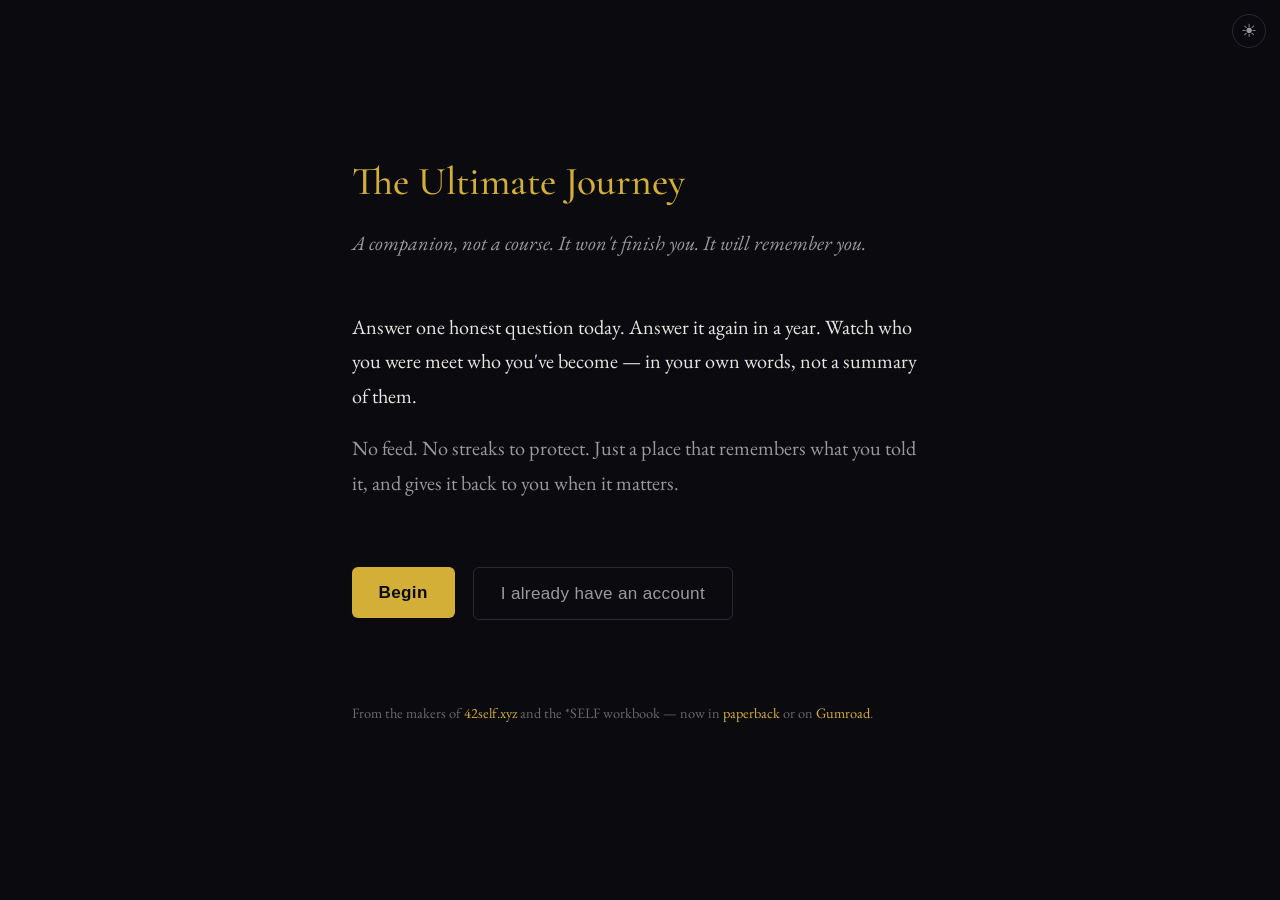
<file: webapp/index.html>
<!DOCTYPE html>
<html lang="en">
<head>
  <meta charset="UTF-8">
  <meta name="viewport" content="width=device-width, initial-scale=1.0">
  <script>(function(){var t=localStorage.getItem('selfTheme'); if(t==='light') document.documentElement.setAttribute('data-theme','light');})();</script>
  <title>The Ultimate Journey — Companion</title>
  <link rel="preconnect" href="https://fonts.googleapis.com">
  <link href="https://fonts.googleapis.com/css2?family=Cormorant+Garamond:wght@500;600&family=EB+Garamond:ital@0;1&display=swap" rel="stylesheet">
  <link rel="stylesheet" href="css/theme.css">
</head>
<body>
  <button class="theme-toggle-fixed" id="theme-toggle-btn" onclick="toggleAppTheme()" aria-label="Toggle theme">&#9788;</button>
  <div class="shell">
    <h1 style="font-size: 2.2rem;">The Ultimate Journey</h1>
    <p class="muted" style="font-style: italic; margin-bottom: var(--space-lg);">
      A companion, not a course. It won't finish you. It will remember you.
    </p>

    <p>
      Answer one honest question today. Answer it again in a year.
      Watch who you were meet who you've become — in your own words,
      not a summary of them.
    </p>

    <p class="muted">
      No feed. No streaks to protect. Just a place that remembers what you told it,
      and gives it back to you when it matters.
    </p>

    <div style="margin-top: var(--space-lg); display: flex; gap: var(--space-sm);">
      <a href="login.html?mode=signup"><button class="btn-primary">Begin</button></a>
      <a href="login.html"><button class="btn-quiet">I already have an account</button></a>
    </div>

    <p class="faint" style="margin-top: var(--space-xl);">
      From the makers of <a href="https://42self.xyz" target="_blank">42self.xyz</a>
      and the *SELF workbook &mdash; now in
      <a href="https://www.amazon.com/dp/B0H9HRM59K" target="_blank">paperback</a>
      or on <a href="https://ammara01.gumroad.com/l/dyyole" target="_blank">Gumroad</a>.
    </p>
  </div>
  <script src="js/theme.js"></script>
</body>
</html>
</file>
<file: webapp/css/theme.css>
/**
 * The Ultimate Journey — Web Companion
 * Theme: dark background, gold accent, Cormorant Garamond display —
 * matching the existing *SELF / 42self.xyz / workbook brand identity.
 * This is deliberately the SAME visual language as the PDF and
 * 42self.xyz, not a new design system for the app.
 */

:root {
  /* BACKGROUND */
  --color-bg: #0a0a0f;
  --color-bg-raised: #12121a;       /* cards, input backgrounds */
  --color-bg-raised-hover: #181820;

  /* TEXT */
  --color-text-primary: #e8e6e1;
  --color-text-secondary: #9a9a9a;  /* muted body copy */
  --color-text-faint: #6a6a6a;      /* timestamps, tertiary labels */

  /* ACCENT — gold, matches the workbook and 42self.xyz */
  --color-accent: #d4af37;
  --color-accent-dim: #8b7328;
  --color-accent-soft: rgba(212, 175, 55, 0.12); /* backgrounds behind gold text */

  /* BORDERS */
  --color-border: #2a2a35;
  --color-border-accent: rgba(212, 175, 55, 0.35);

  /* STATUS */
  --color-error: #d47373;

  /* TYPE */
  --font-display: 'Cormorant Garamond', Georgia, serif;
  --font-body: 'EB Garamond', Georgia, serif;
  --font-ui: -apple-system, 'Segoe UI', sans-serif; /* buttons, labels — quiet, doesn't compete */

  --fs-xs: 0.8rem;
  --fs-sm: 0.95rem;
  --fs-base: 1.125rem;
  --fs-lg: 1.4rem;
  --fs-xl: 1.9rem;
  --fs-2xl: 2.6rem;

  --line-tight: 1.3;
  --line-base: 1.7;
  --line-relaxed: 1.9;

  /* SPACING */
  --space-xs: 0.5rem;
  --space-sm: 1rem;
  --space-md: 1.75rem;
  --space-lg: 2.75rem;
  --space-xl: 4.5rem;

  --radius: 6px;
  --transition: 220ms ease;
}

* { box-sizing: border-box; }

html, body {
  margin: 0;
  padding: 0;
  background: var(--color-bg);
  color: var(--color-text-primary);
  font-family: var(--font-body);
  font-size: var(--fs-base);
  line-height: var(--line-base);
  min-height: 100vh;
}

h1, h2, h3, .display {
  font-family: var(--font-display);
  color: var(--color-accent);
  font-weight: 500;
  line-height: var(--line-tight);
  margin: 0 0 var(--space-sm) 0;
}

h1 { font-size: var(--fs-2xl); }
h2 { font-size: var(--fs-xl); }
h3 { font-size: var(--fs-lg); }

p { margin: 0 0 var(--space-sm) 0; color: var(--color-text-primary); }

.muted { color: var(--color-text-secondary); }
.faint { color: var(--color-text-faint); font-size: var(--fs-xs); }

a { color: var(--color-accent); text-decoration: none; }
a:hover { text-decoration: underline; }

/* ---- layout shell ---- */
.shell {
  max-width: 640px;
  margin: 0 auto;
  padding: var(--space-lg) var(--space-md);
  min-height: 100vh;
  display: flex;
  flex-direction: column;
  justify-content: center;
}

.shell--top {
  justify-content: flex-start;
}

/* ---- form elements ---- */
label {
  display: block;
  font-family: var(--font-ui);
  font-size: var(--fs-sm);
  color: var(--color-text-secondary);
  margin-bottom: var(--space-xs);
}

input[type="email"],
input[type="password"],
input[type="text"],
textarea {
  width: 100%;
  background: var(--color-bg-raised);
  border: 1px solid var(--color-border);
  border-radius: var(--radius);
  color: var(--color-text-primary);
  font-family: var(--font-body);
  font-size: var(--fs-base);
  padding: 0.85rem 1rem;
  transition: border-color var(--transition);
}

textarea {
  min-height: 140px;
  resize: vertical;
  line-height: var(--line-relaxed);
}

input:focus, textarea:focus {
  outline: none;
  border-color: var(--color-accent);
}

/* visible keyboard focus everywhere, not just inputs */
button:focus-visible, a:focus-visible {
  outline: 2px solid var(--color-accent);
  outline-offset: 2px;
}

button {
  font-family: var(--font-ui);
  font-size: var(--fs-sm);
  letter-spacing: 0.02em;
  border-radius: var(--radius);
  padding: 0.85rem 1.5rem;
  cursor: pointer;
  transition: background var(--transition), opacity var(--transition);
  border: none;
}

.btn-primary {
  background: var(--color-accent);
  color: var(--color-bg);
  font-weight: 600;
}
.btn-primary:hover { background: var(--color-accent-dim); }
.btn-primary:disabled { opacity: 0.5; cursor: default; }

.btn-quiet {
  background: transparent;
  color: var(--color-text-secondary);
  border: 1px solid var(--color-border);
}
.btn-quiet:hover { border-color: var(--color-accent-dim); color: var(--color-text-primary); }

.error-message {
  color: var(--color-error);
  font-family: var(--font-ui);
  font-size: var(--fs-sm);
  margin-top: var(--space-xs);
  min-height: 1.2em;
}

/* ---- save status indicator (used on the check-in screen) ---- */
.save-status {
  font-family: var(--font-ui);
  font-size: var(--fs-xs);
  color: var(--color-text-faint);
  min-height: 1.2em;
  transition: opacity var(--transition);
}
.save-status.saved { color: var(--color-accent-dim); }

/* ---- progress / return screen ---- */
.progress-line {
  font-family: var(--font-body);
  font-style: italic;
  color: var(--color-text-secondary);
  font-size: var(--fs-base);
  margin-bottom: var(--space-md);
}

.stage-row {
  display: flex;
  justify-content: space-between;
  align-items: baseline;
  padding: var(--space-sm) 0;
  border-bottom: 1px solid var(--color-border);
}
.stage-row:last-child { border-bottom: none; }

.stage-row .stage-title { font-family: var(--font-display); font-size: var(--fs-lg); color: var(--color-text-primary); }
.stage-row .stage-status { font-family: var(--font-ui); font-size: var(--fs-xs); color: var(--color-text-faint); }
.stage-row.complete .stage-status { color: var(--color-accent-dim); }

/* ---- the anchor / return moment: deliberately bare ---- */
.anchor-screen {
  text-align: center;
}
.anchor-screen .anchor-question {
  font-family: var(--font-display);
  font-size: var(--fs-2xl);
  color: var(--color-text-primary);
  margin-bottom: var(--space-lg);
}
.anchor-screen textarea {
  text-align: left;
}

.pause {
  opacity: 0;
  animation: fade-in 1.2s ease forwards;
  animation-delay: 0.3s;
}
@keyframes fade-in { to { opacity: 1; } }

@media (prefers-reduced-motion: reduce) {
  .pause { animation: none; opacity: 1; }
}

/* ---- LIGHT THEME ----
   Same palette as 42self.xyz's light mode, so switching between the
   website and the companion app doesn't feel like two different brands. */
[data-theme="light"] {
  --color-bg: #faf8f3;
  --color-bg-raised: #ede6d0;
  --color-bg-raised-hover: #e3dac0;

  --color-text-primary: #1a1208;
  --color-text-secondary: #3d2e10;
  --color-text-faint: #5a4a2a;

  --color-accent: #7a5e0e;
  --color-accent-dim: #5e480b;
  --color-accent-soft: rgba(122, 94, 14, 0.1);

  --color-border: rgba(0, 0, 0, 0.12);
  --color-border-accent: rgba(122, 94, 14, 0.35);

  --color-error: #a63d3d;
}

/* ---- theme toggle — small fixed corner button on every screen ---- */
.theme-toggle-fixed {
  position: fixed;
  top: 14px;
  right: 14px;
  background: transparent;
  border: 1px solid var(--color-border);
  color: var(--color-text-secondary);
  width: 34px;
  height: 34px;
  border-radius: 50%;
  font-size: 1rem;
  line-height: 1;
  display: flex;
  align-items: center;
  justify-content: center;
  padding: 0;
  z-index: 50;
}
.theme-toggle-fixed:hover {
  border-color: var(--color-accent-dim);
  color: var(--color-text-primary);
}

/* ---- the Return moment: Day 1 vs. now, side by side ---- */
.return-compare {
  display: flex;
  flex-direction: column;
  gap: var(--space-md);
  margin: var(--space-lg) 0;
}
.return-compare .then-now-block {
  border-left: 2px solid var(--color-border);
  padding-left: var(--space-sm);
}
.return-compare .then-now-label {
  font-family: var(--font-ui);
  font-size: var(--fs-xs);
  letter-spacing: 0.08em;
  text-transform: uppercase;
  color: var(--color-text-faint);
  margin-bottom: var(--space-xs);
}
.return-compare .then-now-answer {
  font-family: var(--font-body);
  font-style: italic;
  color: var(--color-text-primary);
  font-size: var(--fs-base);
  line-height: var(--line-relaxed);
}
.return-compare .then-now-block.now {
  border-left-color: var(--color-accent-dim);
}
.return-compare .then-now-block.now .then-now-answer {
  font-style: normal;
  color: var(--color-accent);
}
</file>
